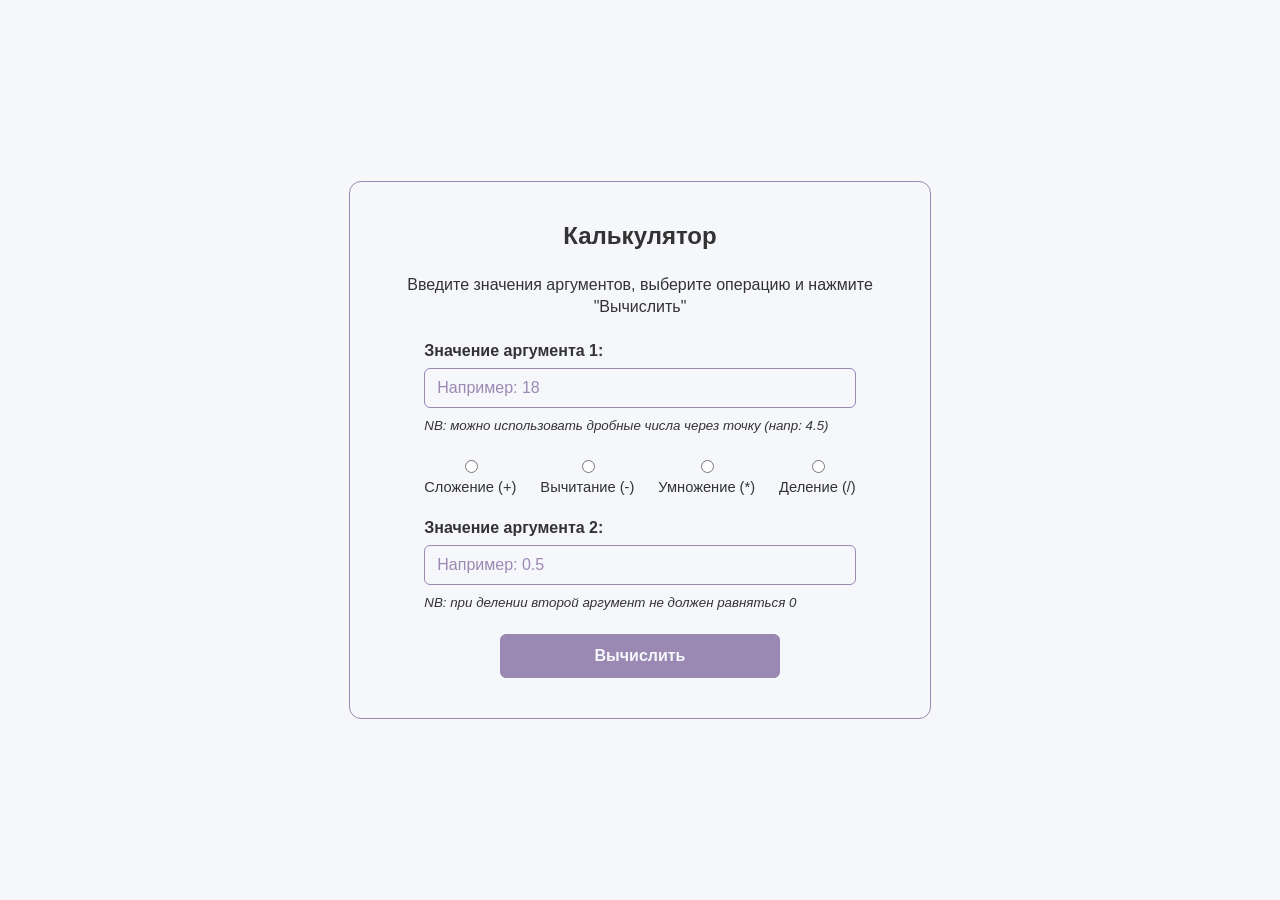
<file: Lab7/rechner/index.html>
<!DOCTYPE html>
<html lang="ru">
<head>
    <meta charset="UTF-8">
    <title>Калькулятор</title>
    <link rel="stylesheet" type="text/css" href="style.css"/>
    <script src="script.js"></script>
</head>
<body>
<div class="container">
    <h1>Калькулятор</h1>
    <p class="description">Введите значения аргументов, выберите операцию и нажмите "Вычислить"</p>

    <form name="calcForm" onsubmit="return calculate(event)">
        <div class="input-group">
            <label for="value1">Значение аргумента 1:</label>
            <input type="text" id="value1" name="value1" placeholder="Например: 18"
                   title="Введите первое число (целое или дробное)"
                   oninput="restrictInput(this)">
            <small class="hint">NB: можно использовать дробные числа через точку (напр: 4.5)</small>
        </div>

        <div class="operations-group">
            <label class="radio-label"><input type="radio" name="operation" value="+"><span>Сложение (+)</span></label>
            <label class="radio-label"><input type="radio" name="operation" value="-"><span>Вычитание (-)</span></label>
            <label class="radio-label"><input type="radio" name="operation" value="*"><span>Умножение (*)</span></label>
            <label class="radio-label"><input type="radio" name="operation" value="/"><span>Деление (/)</span></label>
        </div>

        <div class="input-group">
            <label for="value2">Значение аргумента 2:</label>
            <input type="text" id="value2" name="value2" placeholder="Например: 0.5"
                   title="Введите второе число (не должно быть 0 при делении)"
                   oninput="restrictInput(this)">
            <small class="hint">NB: при делении второй аргумент не должен равняться 0</small>
        </div>

        <input type="hidden" id="result" name="result">
        <button type="submit" class="btn-primary">Вычислить</button>
    </form>
</div>
</body>
</html>
</file>
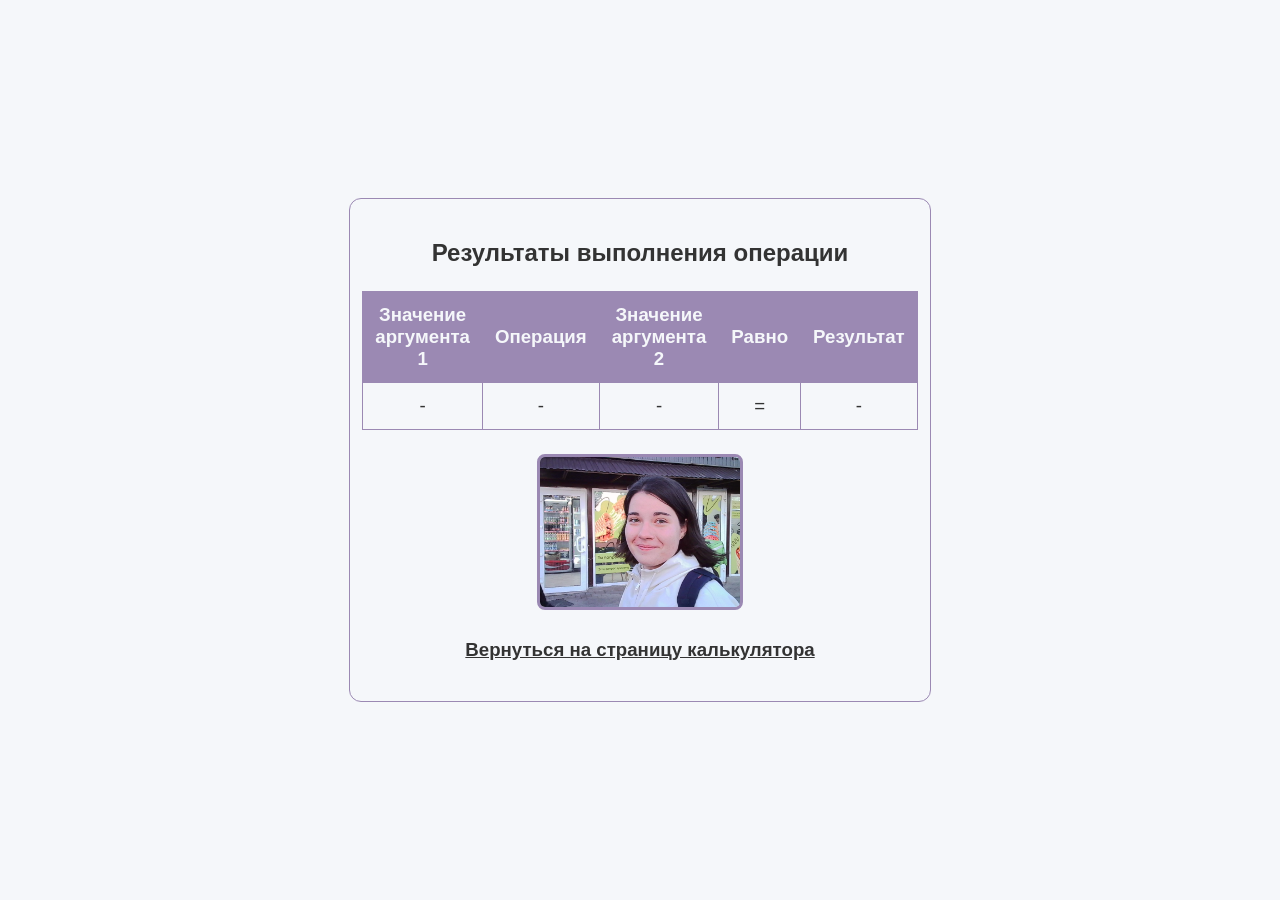
<file: Lab7/rechner/result.html>
<!DOCTYPE html>
<html lang="ru">
<head>
    <meta charset="UTF-8">
    <title>Результат</title>
    <link rel="stylesheet" type="text/css" href="style.css"/>
    <script src="script.js"></script>
</head>
<body onload="getCalcInfo()">

<div class="container">
    <h1>Результаты выполнения операции</h1>

    <table class="result-table">
        <thead>
        <tr>
            <th>Значение аргумента 1</th>
            <th>Операция</th>
            <th>Значение аргумента 2</th>
            <th>Равно</th>
            <th>Результат</th>
        </tr>
        </thead>
        <tbody>
        <tr>
            <td id="res-value1"></td>
            <td id="res-operation"></td>
            <td id="res-value2"></td>
            <td>=</td>
            <td id="res-result"></td>
        </tr>
        </tbody>
    </table>

    <div class="photo-container">
        <img src="PICT0458.jpg" alt="Моя фотография" class="user-photo">
    </div>

    <a href="index.html" class="back-link">Вернуться на страницу калькулятора</a>
</div>

</body>
</html>
</file>
<file: Lab7/rechner/style.css>
:root {
    --color-bg: #f5f7fa;
    --color-text: #333333;
    --color-accent: #9b89b3;
}

body {
    margin: 0;
    background: var(--color-bg);
    font-family: sans-serif;
    font-size: 14pt;
    color: var(--color-text);
    min-height: 100vh;
    display: flex;
    justify-content: center;
    align-items: center;
}

.container {
    padding: 40px;
    border: 1px solid var(--color-accent);
    border-radius: 12px;
    max-width: 500px;
    width: 90%;
    text-align: center;
    display: flex;
    flex-direction: column;
    gap: 24px;
    align-items: center;
}

h1 {
    margin: 0;
    font-size: 18pt;
}

.description {
    margin: 0;
    font-size: 12pt;
    line-height: 1.4;
}

.input-group {
    display: flex;
    flex-direction: column;
    width: 100%;
    gap: 8px;
    text-align: left;
}

.input-group label {
    font-weight: bold;
    font-size: 12pt;
}

input[type="text"] {
    width: 100%;
    padding: 10px 12px;
    border: 1px solid var(--color-accent);
    border-radius: 6px;
    font-size: 12pt;
    box-sizing: border-box;
    color: var(--color-text);
    background: var(--color-bg);
}

input[type="text"]:focus {
    outline: none;
    border-color: var(--color-text);
}

.operations-group {
    display: flex;
    flex-direction: row;
    flex-wrap: wrap;
    justify-content: center;
    gap: 24px;
    width: 100%;
    margin-top: 24px;
    margin-bottom: 24px;
}

.radio-label {
    display: flex;
    flex-direction: column;
    align-items: center;
    gap: 6px;
    cursor: pointer;
    font-size: 11pt;
    accent-color: var(--color-accent);
}

.radio-label:hover {
    color: var(--color-accent);
}

.btn-primary {
    background-color: var(--color-accent);
    color: var(--color-bg);
    border: 1px solid var(--color-accent);
    padding: 12px 32px;
    font-size: 12pt;
    font-weight: bold;
    border-radius: 6px;
    cursor: pointer;
    width: 100%;
    max-width: 280px;
    margin-top: 24px;
}

.btn-primary:hover {
    background-color: var(--color-bg);
    color: var(--color-accent);
}

.result-table {
    width: 100%;
    border-collapse: collapse;
}

.result-table th,
.result-table td {
    padding: 12px;
    border: 1px solid var(--color-accent);
}

.result-table th {
    background-color: var(--color-accent);
    color: var(--color-bg);
}

.user-photo {
    max-width: 200px;
    width: 100%;
    border-radius: 8px;
    border: 3px solid var(--color-accent);
    object-fit: cover;
}

.back-link {
    color: var(--color-text);
    font-weight: bold;
}

.back-link:hover {
    color: var(--color-accent);
}

.hint {
    font-size: 10pt;
    margin-top: 2px;
    font-style: italic;
}

input[type="text"]::placeholder {
    color: var(--color-accent);
    opacity: 1;
}
</file>
